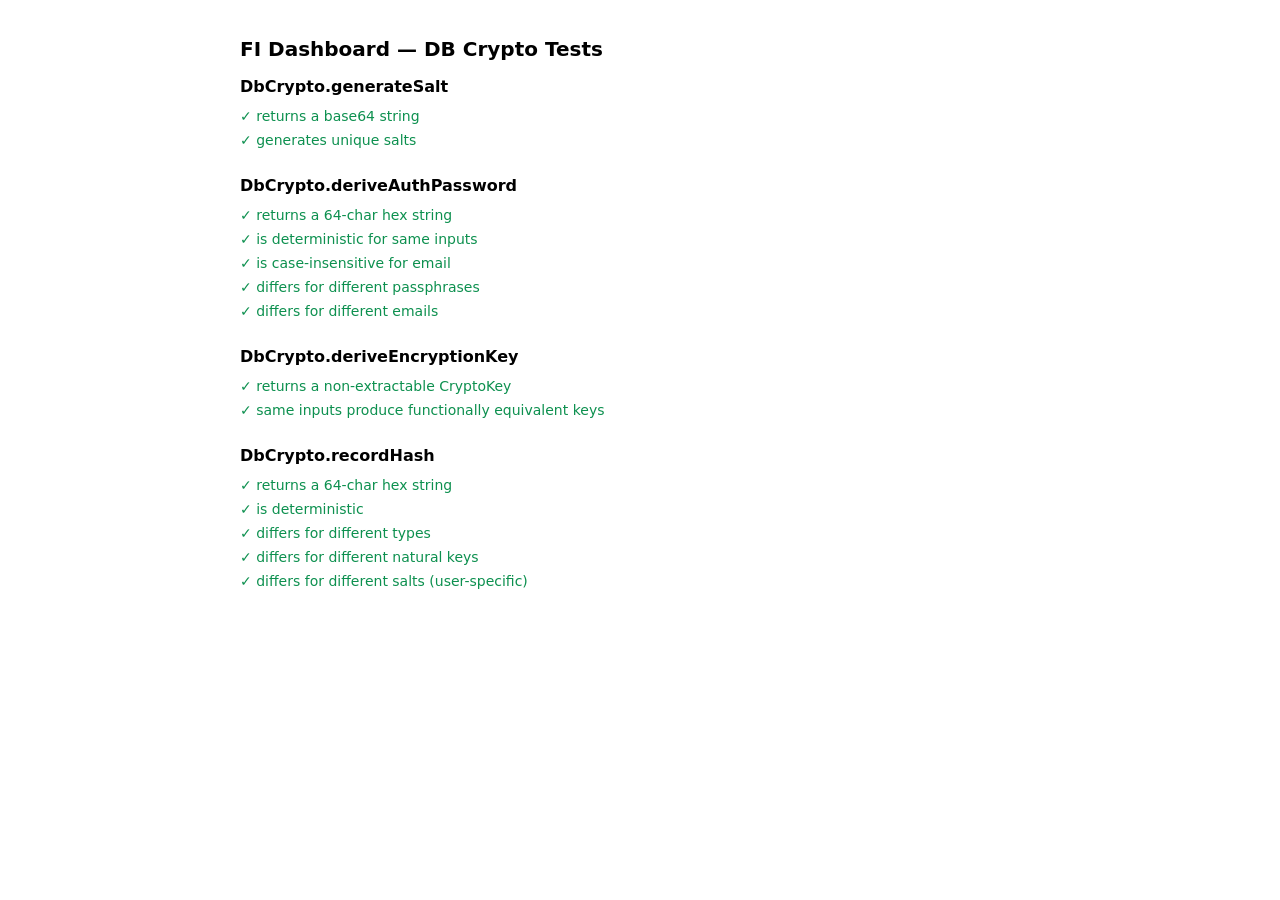
<file: tests/test-db-crypto.html>
<!DOCTYPE html>
<html>
<head>
  <meta charset="utf-8">
  <title>FI Dashboard — DB Crypto Tests</title>
  <style>
    body { font-family: system-ui, sans-serif; padding: 24px; max-width: 800px; margin: 0 auto; }
    h1 { font-size: 20px; margin-bottom: 16px; }
    .suite { margin-bottom: 24px; }
    .suite-name { font-size: 16px; font-weight: 600; margin-bottom: 8px; }
    .test { padding: 4px 0; font-size: 14px; }
    .pass { color: #0d904f; }
    .fail { color: #d93025; }
    .summary { margin-top: 24px; font-size: 16px; font-weight: 600; padding: 12px; border-radius: 8px; }
    .summary.all-pass { background: #e6f4ea; color: #137333; }
    .summary.has-fail { background: #fce8e6; color: #c5221f; }
    .error-detail { font-size: 12px; color: #666; margin-left: 24px; font-family: monospace; white-space: pre-wrap; }
  </style>
</head>
<body>
  <h1>FI Dashboard — DB Crypto Tests</h1>
  <div id="results"></div>
  <div id="summary"></div>

  <script src="../js/db-crypto.js"></script>

  <!-- Test framework (same minimal framework as main runner) -->
  <script>
    var _suites = [];
    var _currentSuite = null;

    function describe(name, fn) {
      _currentSuite = { name: name, tests: [] };
      _suites.push(_currentSuite);
      fn();
      _currentSuite = null;
    }

    function it(name, fn) {
      _currentSuite.tests.push({ name: name, fn: fn });
    }

    function assert(condition, msg) {
      if (!condition) throw new Error(msg || 'Assertion failed');
    }

    function assertEqual(actual, expected, msg) {
      if (actual !== expected) {
        throw new Error((msg || '') + ' Expected ' + JSON.stringify(expected) + ', got ' + JSON.stringify(actual));
      }
    }

    async function runTests() {
      var resultsEl = document.getElementById('results');
      var totalPass = 0;
      var totalFail = 0;

      for (var s = 0; s < _suites.length; s++) {
        var suite = _suites[s];
        var html = '<div class="suite"><div class="suite-name">' + suite.name + '</div>';

        for (var t = 0; t < suite.tests.length; t++) {
          var test = suite.tests[t];
          try {
            var result = test.fn();
            if (result && typeof result.then === 'function') await result;
            html += '<div class="test pass">  ✓ ' + test.name + '</div>';
            totalPass++;
          } catch (e) {
            html += '<div class="test fail">  ✗ ' + test.name + '</div>';
            html += '<div class="error-detail">' + e.message + '</div>';
            totalFail++;
          }
        }

        html += '</div>';
        resultsEl.innerHTML += html;
      }

      var summaryEl = document.getElementById('summary');
      var total = totalPass + totalFail;
      if (totalFail === 0) {
        summaryEl.className = 'summary all-pass';
        summaryEl.textContent = 'All ' + total + ' tests passed!';
      } else {
        summaryEl.className = 'summary has-fail';
        summaryEl.textContent = totalFail + ' of ' + total + ' tests failed.';
      }
    }
  </script>

  <!-- DB Crypto Tests -->
  <script>
    describe('DbCrypto.generateSalt', function() {
      it('returns a base64 string', function() {
        var salt = DbCrypto.generateSalt();
        assert(typeof salt === 'string', 'salt should be a string');
        assert(salt.length > 0, 'salt should not be empty');
        // Should be valid base64 (16 bytes → 24 chars base64)
        var decoded = atob(salt);
        assertEqual(decoded.length, 16, 'decoded salt should be 16 bytes');
      });

      it('generates unique salts', function() {
        var s1 = DbCrypto.generateSalt();
        var s2 = DbCrypto.generateSalt();
        assert(s1 !== s2, 'two salts should be different');
      });
    });

    describe('DbCrypto.deriveAuthPassword', function() {
      it('returns a 64-char hex string', async function() {
        var result = await DbCrypto.deriveAuthPassword('mypassphrase', 'user@example.com');
        assertEqual(result.length, 64, 'auth password should be 64 hex chars (256 bits)');
        assert(/^[0-9a-f]+$/.test(result), 'should be lowercase hex');
      });

      it('is deterministic for same inputs', async function() {
        var a = await DbCrypto.deriveAuthPassword('pass', 'user@example.com');
        var b = await DbCrypto.deriveAuthPassword('pass', 'user@example.com');
        assertEqual(a, b, 'same inputs should produce same output');
      });

      it('is case-insensitive for email', async function() {
        var a = await DbCrypto.deriveAuthPassword('pass', 'User@Example.COM');
        var b = await DbCrypto.deriveAuthPassword('pass', 'user@example.com');
        assertEqual(a, b, 'email case should not matter');
      });

      it('differs for different passphrases', async function() {
        var a = await DbCrypto.deriveAuthPassword('pass1', 'user@example.com');
        var b = await DbCrypto.deriveAuthPassword('pass2', 'user@example.com');
        assert(a !== b, 'different passphrases should give different auth passwords');
      });

      it('differs for different emails', async function() {
        var a = await DbCrypto.deriveAuthPassword('pass', 'alice@example.com');
        var b = await DbCrypto.deriveAuthPassword('pass', 'bob@example.com');
        assert(a !== b, 'different emails should give different auth passwords');
      });
    });

    describe('DbCrypto.deriveEncryptionKey', function() {
      it('returns a non-extractable CryptoKey', async function() {
        var salt = DbCrypto.generateSalt();
        var key = await DbCrypto.deriveEncryptionKey('passphrase', salt);
        assert(key instanceof CryptoKey, 'should be a CryptoKey');
        assertEqual(key.extractable, false, 'key should not be extractable');
        assertEqual(key.algorithm.name, 'AES-GCM', 'should be AES-GCM');
        assertEqual(key.algorithm.length, 256, 'should be 256-bit');
      });

      it('same inputs produce functionally equivalent keys', async function() {
        var salt = DbCrypto.generateSalt();
        var k1 = await DbCrypto.deriveEncryptionKey('pass', salt);
        var k2 = await DbCrypto.deriveEncryptionKey('pass', salt);
        // Can't compare keys directly, but both should decrypt same ciphertext
        var iv = crypto.getRandomValues(new Uint8Array(12));
        var plain = new TextEncoder().encode('test');
        var ct = await crypto.subtle.encrypt({ name: 'AES-GCM', iv: iv }, k1, plain);
        var dec = await crypto.subtle.decrypt({ name: 'AES-GCM', iv: iv }, k2, ct);
        assertEqual(new TextDecoder().decode(dec), 'test', 'keys from same inputs should be interchangeable');
      });
    });

    describe('DbCrypto.recordHash', function() {
      it('returns a 64-char hex string', async function() {
        var salt = DbCrypto.generateSalt();
        var hash = await DbCrypto.recordHash('monthend', '2024-01|BROKER_A', salt);
        assertEqual(hash.length, 64, 'hash should be 64 hex chars');
        assert(/^[0-9a-f]+$/.test(hash), 'should be lowercase hex');
      });

      it('is deterministic', async function() {
        var salt = DbCrypto.generateSalt();
        var h1 = await DbCrypto.recordHash('config', 'main', salt);
        var h2 = await DbCrypto.recordHash('config', 'main', salt);
        assertEqual(h1, h2, 'same inputs should produce same hash');
      });

      it('differs for different types', async function() {
        var salt = DbCrypto.generateSalt();
        var h1 = await DbCrypto.recordHash('config', 'main', salt);
        var h2 = await DbCrypto.recordHash('account', 'main', salt);
        assert(h1 !== h2, 'different types should produce different hashes');
      });

      it('differs for different natural keys', async function() {
        var salt = DbCrypto.generateSalt();
        var h1 = await DbCrypto.recordHash('monthend', '2024-01|A', salt);
        var h2 = await DbCrypto.recordHash('monthend', '2024-02|A', salt);
        assert(h1 !== h2, 'different keys should produce different hashes');
      });

      it('differs for different salts (user-specific)', async function() {
        var s1 = DbCrypto.generateSalt();
        var s2 = DbCrypto.generateSalt();
        var h1 = await DbCrypto.recordHash('config', 'main', s1);
        var h2 = await DbCrypto.recordHash('config', 'main', s2);
        assert(h1 !== h2, 'different salts should produce different hashes');
      });
    });

    describe('DbCrypto.encryptRecord / decryptRecord', function() {
      it('round-trip encrypt → decrypt preserves data', async function() {
        var salt = DbCrypto.generateSalt();
        var key = await DbCrypto.deriveEncryptionKey('passphrase', salt);
        var payload = { end_value: 50000, net_contribution: 1000 };

        var encrypted = await DbCrypto.encryptRecord(key, 'monthend', '2024-01|BROKER_A', payload, salt);
        assert(encrypted.record_hash, 'should have record_hash');
        assert(encrypted.iv, 'should have iv');
        assert(encrypted.data, 'should have data');

        var decrypted = await DbCrypto.decryptRecord(key, encrypted.iv, encrypted.data);
        assertEqual(decrypted.type, 'monthend', 'type should match');
        assertEqual(decrypted.key, '2024-01|BROKER_A', 'key should match');
        assertEqual(decrypted.payload.end_value, 50000, 'payload should match');
        assertEqual(decrypted.payload.net_contribution, 1000, 'payload should match');
      });

      it('produces different IVs each call (non-deterministic ciphertext)', async function() {
        var salt = DbCrypto.generateSalt();
        var key = await DbCrypto.deriveEncryptionKey('passphrase', salt);
        var payload = { value: 42 };

        var e1 = await DbCrypto.encryptRecord(key, 'config', 'main', payload, salt);
        var e2 = await DbCrypto.encryptRecord(key, 'config', 'main', payload, salt);
        assert(e1.iv !== e2.iv, 'IVs should differ');
        assert(e1.data !== e2.data, 'ciphertext should differ');
        // But same record_hash (deterministic identity)
        assertEqual(e1.record_hash, e2.record_hash, 'record_hash should be the same');
      });

      it('wrong key fails to decrypt', async function() {
        var salt = DbCrypto.generateSalt();
        var key1 = await DbCrypto.deriveEncryptionKey('correct', salt);
        var key2 = await DbCrypto.deriveEncryptionKey('wrong', salt);

        var encrypted = await DbCrypto.encryptRecord(key1, 'config', 'main', { x: 1 }, salt);
        try {
          await DbCrypto.decryptRecord(key2, encrypted.iv, encrypted.data);
          assert(false, 'should have thrown');
        } catch (e) {
          // Expected: OperationError from AES-GCM authentication failure
          assert(true);
        }
      });

      it('handles complex nested payloads', async function() {
        var salt = DbCrypto.generateSalt();
        var key = await DbCrypto.deriveEncryptionKey('passphrase', salt);
        var payload = {
          accounts: [
            { id: 'BROKER_A', name: 'Broker A', type: 'broker', currency: 'EUR' },
            { id: 'BANK_B', name: 'Bank B', type: 'cash', currency: 'EUR' }
          ],
          nested: { deep: { value: [1, 2, 3] } }
        };

        var encrypted = await DbCrypto.encryptRecord(key, 'config', 'main', payload, salt);
        var decrypted = await DbCrypto.decryptRecord(key, encrypted.iv, encrypted.data);
        assertEqual(JSON.stringify(decrypted.payload), JSON.stringify(payload), 'complex payload should round-trip');
      });

      it('handles empty payload', async function() {
        var salt = DbCrypto.generateSalt();
        var key = await DbCrypto.deriveEncryptionKey('passphrase', salt);

        var encrypted = await DbCrypto.encryptRecord(key, 'account', 'BROKER_A', {}, salt);
        var decrypted = await DbCrypto.decryptRecord(key, encrypted.iv, encrypted.data);
        assertEqual(JSON.stringify(decrypted.payload), '{}', 'empty payload should round-trip');
      });
    });

    describe('DbCrypto auth vs encryption separation', function() {
      it('auth password and encryption key are independent', async function() {
        var email = 'user@example.com';
        var passphrase = 'mysecretpass';
        var salt = DbCrypto.generateSalt();

        var authPwd = await DbCrypto.deriveAuthPassword(passphrase, email);
        var encKey = await DbCrypto.deriveEncryptionKey(passphrase, salt);

        // Auth password is a hex string
        assert(typeof authPwd === 'string' && authPwd.length === 64);
        // Encryption key is a CryptoKey
        assert(encKey instanceof CryptoKey);
        // They use different salts and iterations, so compromising one doesn't reveal the other
      });
    });
  </script>

  <script>runTests();</script>
</body>
</html>
</file>
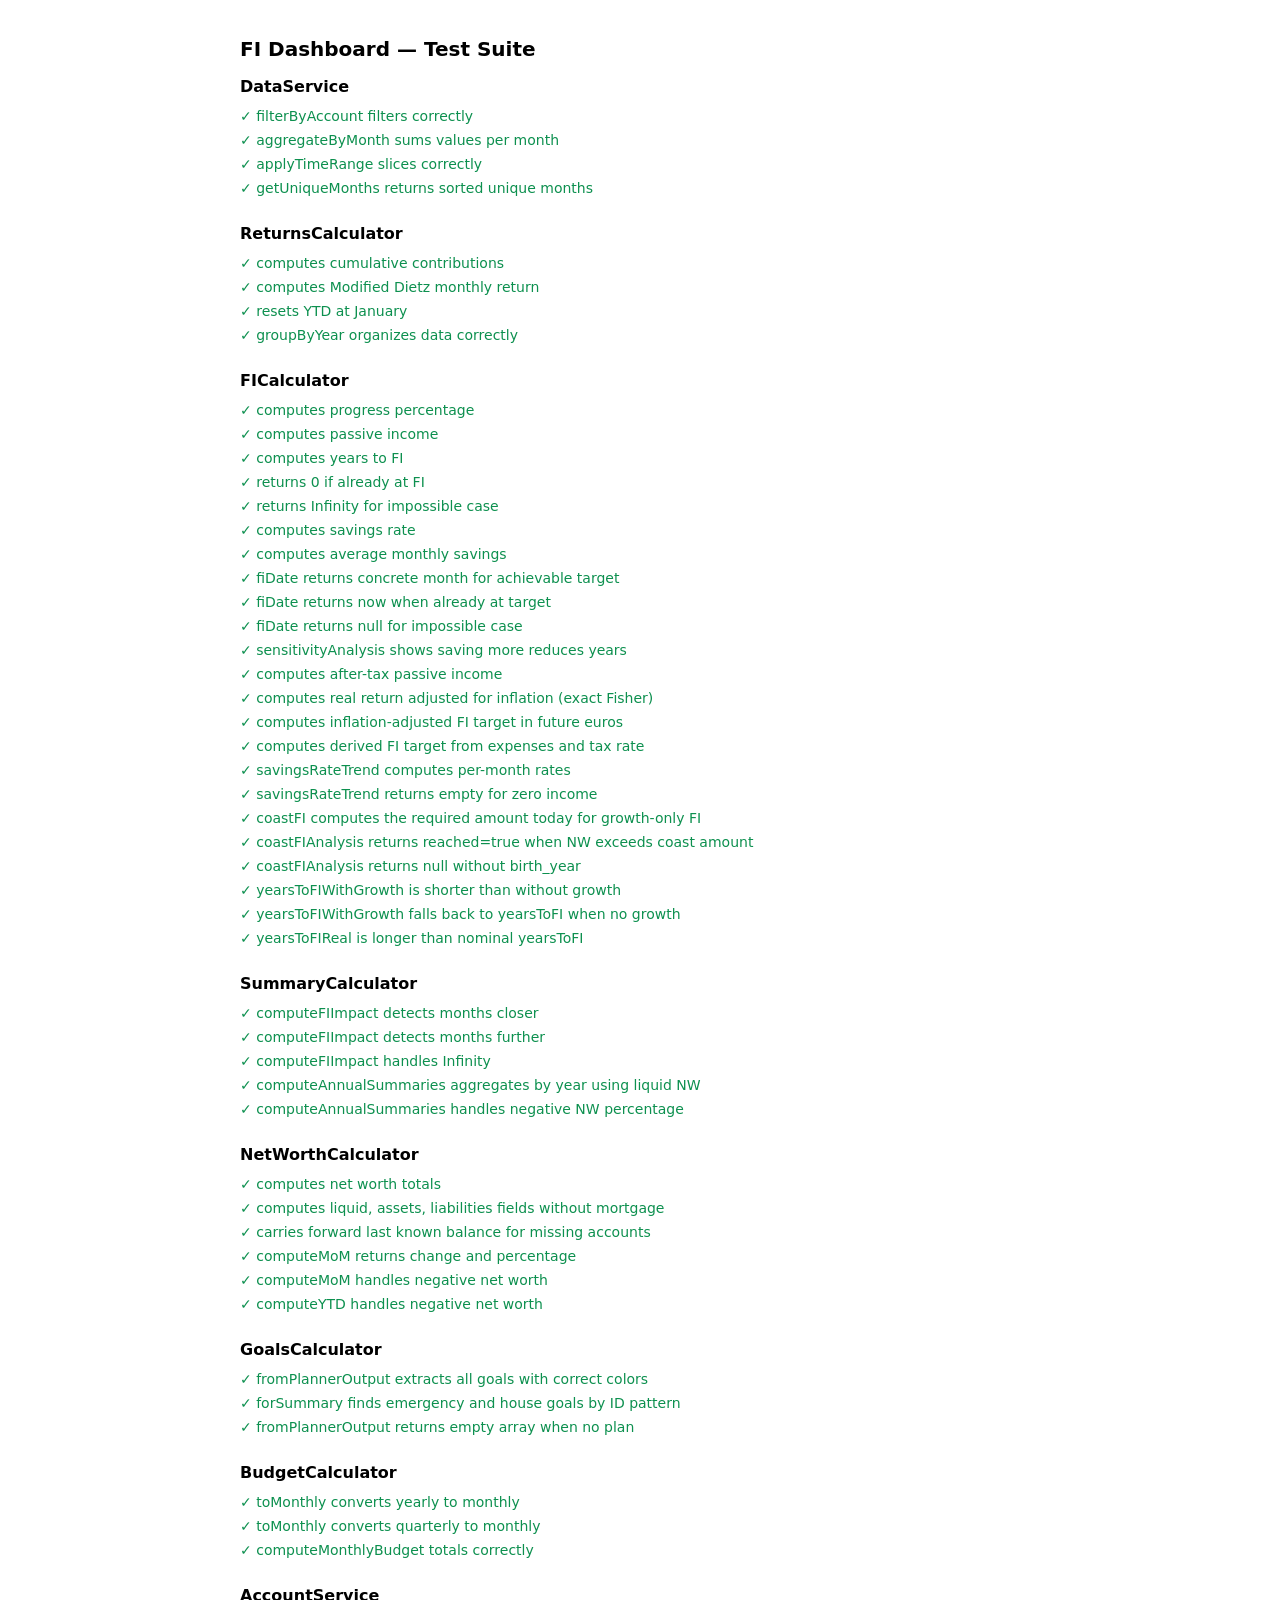
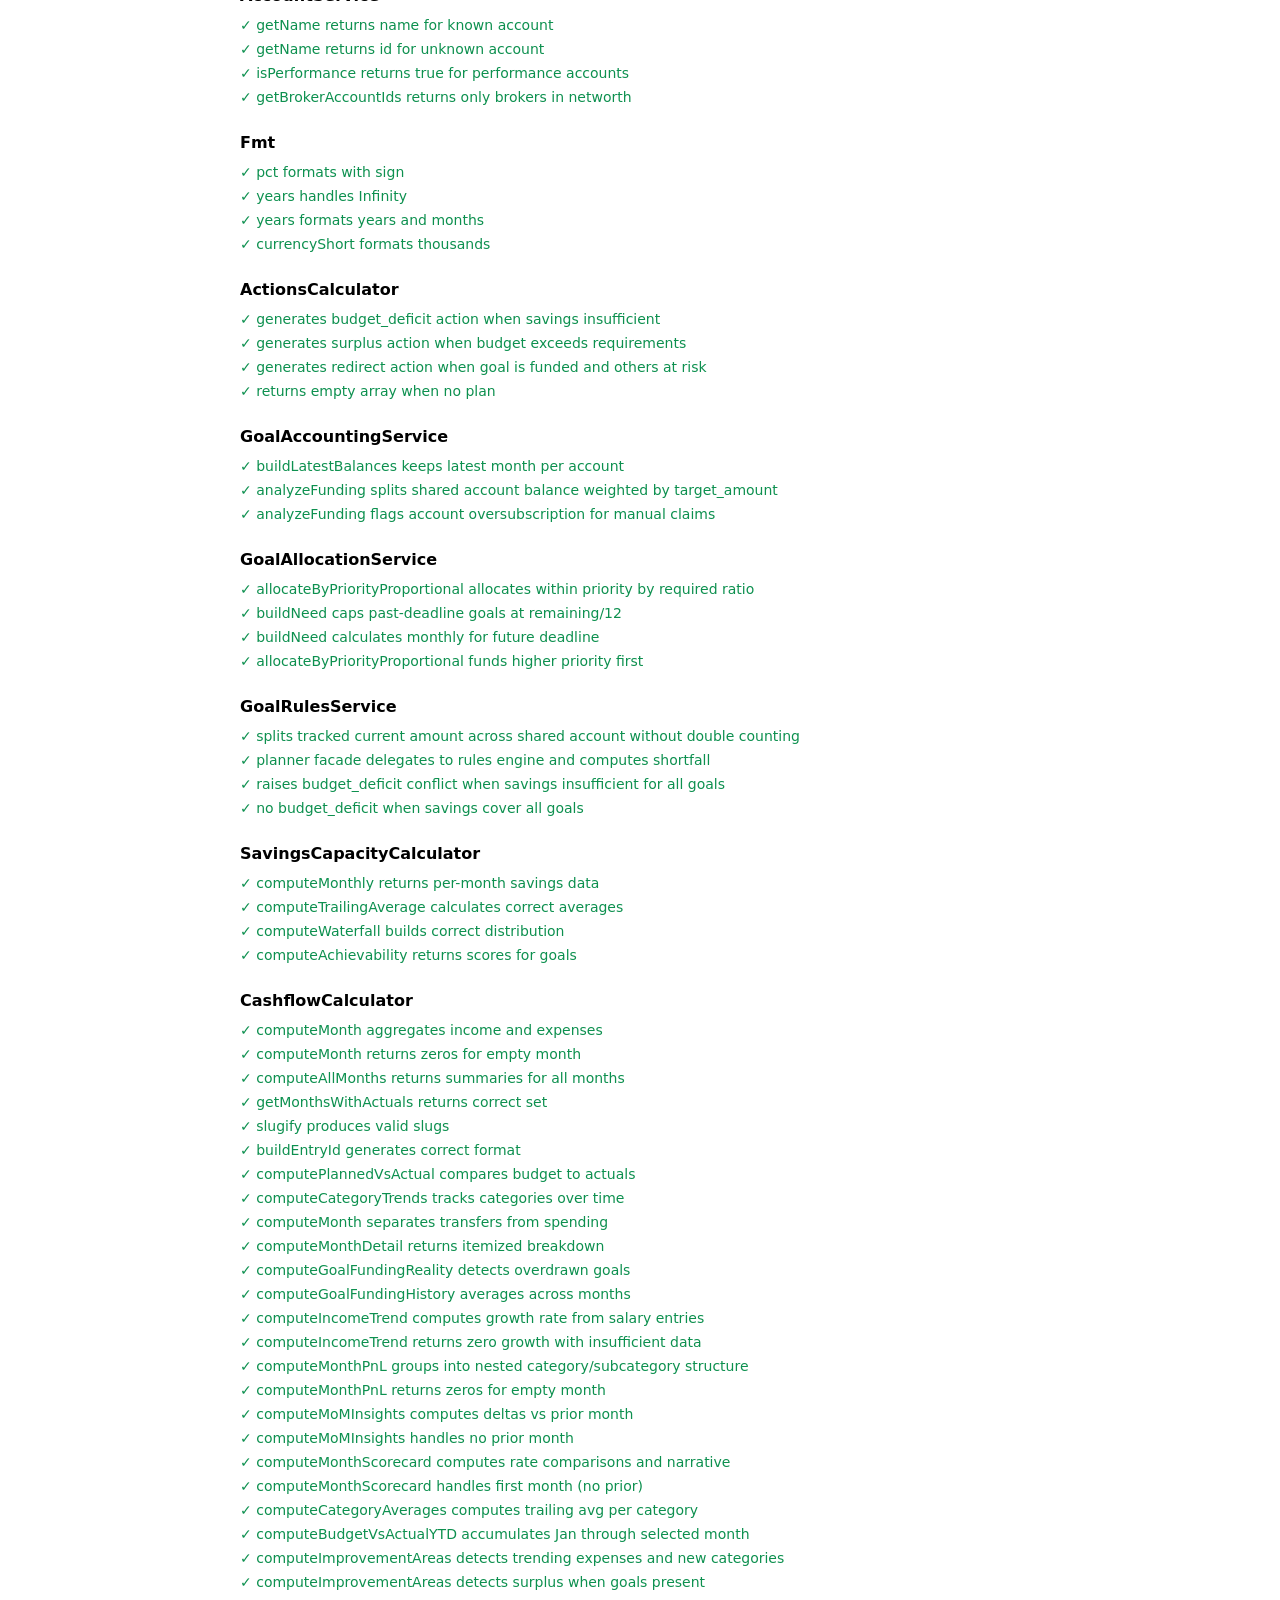
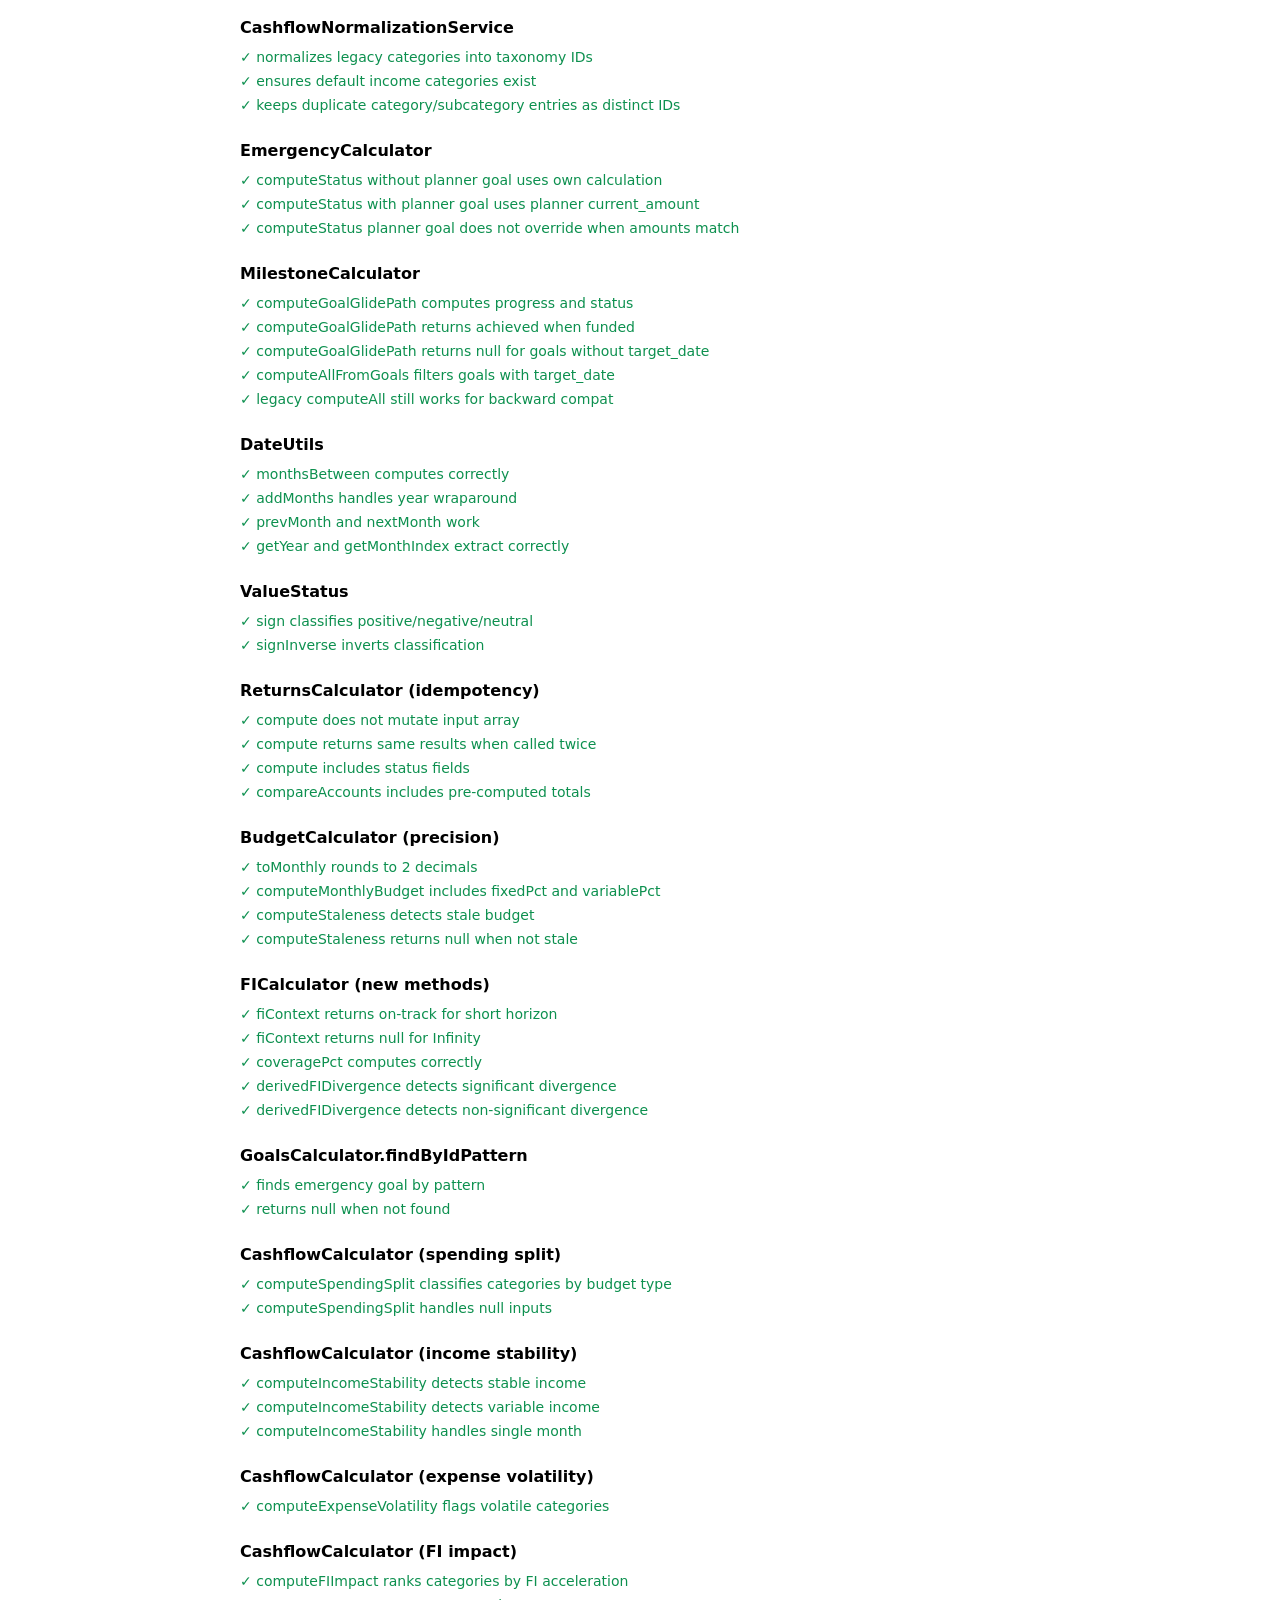
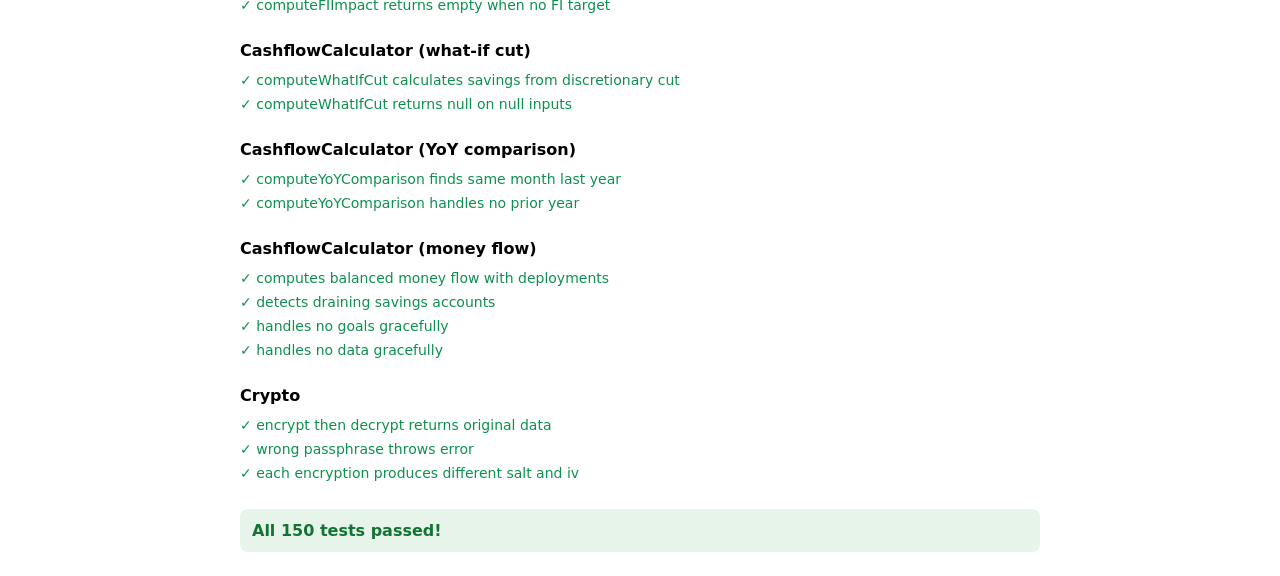
<file: tests/test-runner.html>
<!DOCTYPE html>
<html>
<head>
  <meta charset="utf-8">
  <title>FI Dashboard — Tests</title>
  <style>
    body { font-family: system-ui, sans-serif; padding: 24px; max-width: 800px; margin: 0 auto; }
    h1 { font-size: 20px; margin-bottom: 16px; }
    .suite { margin-bottom: 24px; }
    .suite-name { font-size: 16px; font-weight: 600; margin-bottom: 8px; }
    .test { padding: 4px 0; font-size: 14px; }
    .pass { color: #0d904f; }
    .fail { color: #d93025; }
    .summary { margin-top: 24px; font-size: 16px; font-weight: 600; padding: 12px; border-radius: 8px; }
    .summary.all-pass { background: #e6f4ea; color: #137333; }
    .summary.has-fail { background: #fce8e6; color: #c5221f; }
    .error-detail { font-size: 12px; color: #666; margin-left: 24px; font-family: monospace; white-space: pre-wrap; }
  </style>
</head>
<body>
  <h1>FI Dashboard — Test Suite</h1>
  <div id="results"></div>
  <div id="summary"></div>

  <!-- Load app modules (same order as index.html) -->
  <script src="../js/lib/utils.js"></script>
  <script src="../js/lib/date-utils.js"></script>
  <script src="../js/data/account-service.js"></script>
  <script src="../js/data/data-service.js"></script>
  <script src="../js/data/returns-calc.js"></script>
  <script src="../js/data/networth-calc.js"></script>
  <script src="../js/data/fi-calc.js"></script>
  <script src="../js/data/goals-calc.js"></script>
  <script src="../js/data/budget-calc.js"></script>
  <script src="../js/data/goal-accounting-service.js"></script>
  <script src="../js/data/goal-allocation-service.js"></script>
  <script src="../js/data/goal-rules-service.js"></script>
  <script src="../js/data/actions-calc.js"></script>
  <script src="../js/data/emergency-calc.js"></script>
  <script src="../js/data/milestone-calc.js"></script>
  <script src="../js/data/cashflow-taxonomy-service.js"></script>
  <script src="../js/data/cashflow-normalization-service.js"></script>
  <script src="../js/data/cashflow-calc.js"></script>
  <script src="../js/data/savings-capacity-calc.js"></script>
  <script src="../js/data/goal-planner-calc.js"></script>
  <script src="../js/data/summary-calc.js"></script>
  <script src="../js/crypto.js"></script>
  <script src="../js/db-crypto.js"></script>

  <!-- Test framework (minimal) -->
  <script>
    var _suites = [];
    var _currentSuite = null;

    function describe(name, fn) {
      _currentSuite = { name: name, tests: [] };
      _suites.push(_currentSuite);
      fn();
      _currentSuite = null;
    }

    function it(name, fn) {
      _currentSuite.tests.push({ name: name, fn: fn });
    }

    function assert(condition, msg) {
      if (!condition) throw new Error(msg || 'Assertion failed');
    }

    function assertClose(actual, expected, tolerance, msg) {
      if (Math.abs(actual - expected) > tolerance) {
        throw new Error((msg || '') + ' Expected ~' + expected + ', got ' + actual);
      }
    }

    function assertEqual(actual, expected, msg) {
      if (actual !== expected) {
        throw new Error((msg || '') + ' Expected ' + JSON.stringify(expected) + ', got ' + JSON.stringify(actual));
      }
    }

    async function runTests() {
      var resultsEl = document.getElementById('results');
      var totalPass = 0;
      var totalFail = 0;

      for (var s = 0; s < _suites.length; s++) {
        var suite = _suites[s];
        var html = '<div class="suite"><div class="suite-name">' + suite.name + '</div>';

        for (var t = 0; t < suite.tests.length; t++) {
          var test = suite.tests[t];
          try {
            var result = test.fn();
            if (result && typeof result.then === 'function') await result;
            html += '<div class="test pass">  ✓ ' + test.name + '</div>';
            totalPass++;
          } catch (e) {
            html += '<div class="test fail">  ✗ ' + test.name + '</div>';
            html += '<div class="error-detail">' + e.message + '</div>';
            totalFail++;
          }
        }

        html += '</div>';
        resultsEl.innerHTML += html;
      }

      var summaryEl = document.getElementById('summary');
      var total = totalPass + totalFail;
      if (totalFail === 0) {
        summaryEl.className = 'summary all-pass';
        summaryEl.textContent = 'All ' + total + ' tests passed!';
      } else {
        summaryEl.className = 'summary has-fail';
        summaryEl.textContent = totalFail + ' of ' + total + ' tests failed.';
      }
    }
  </script>

  <!-- Test files -->
  <script src="test-calculators.js"></script>
  <script src="test-crypto.js"></script>

  <!-- Run -->
  <script>runTests();</script>
</body>
</html>
</file>
